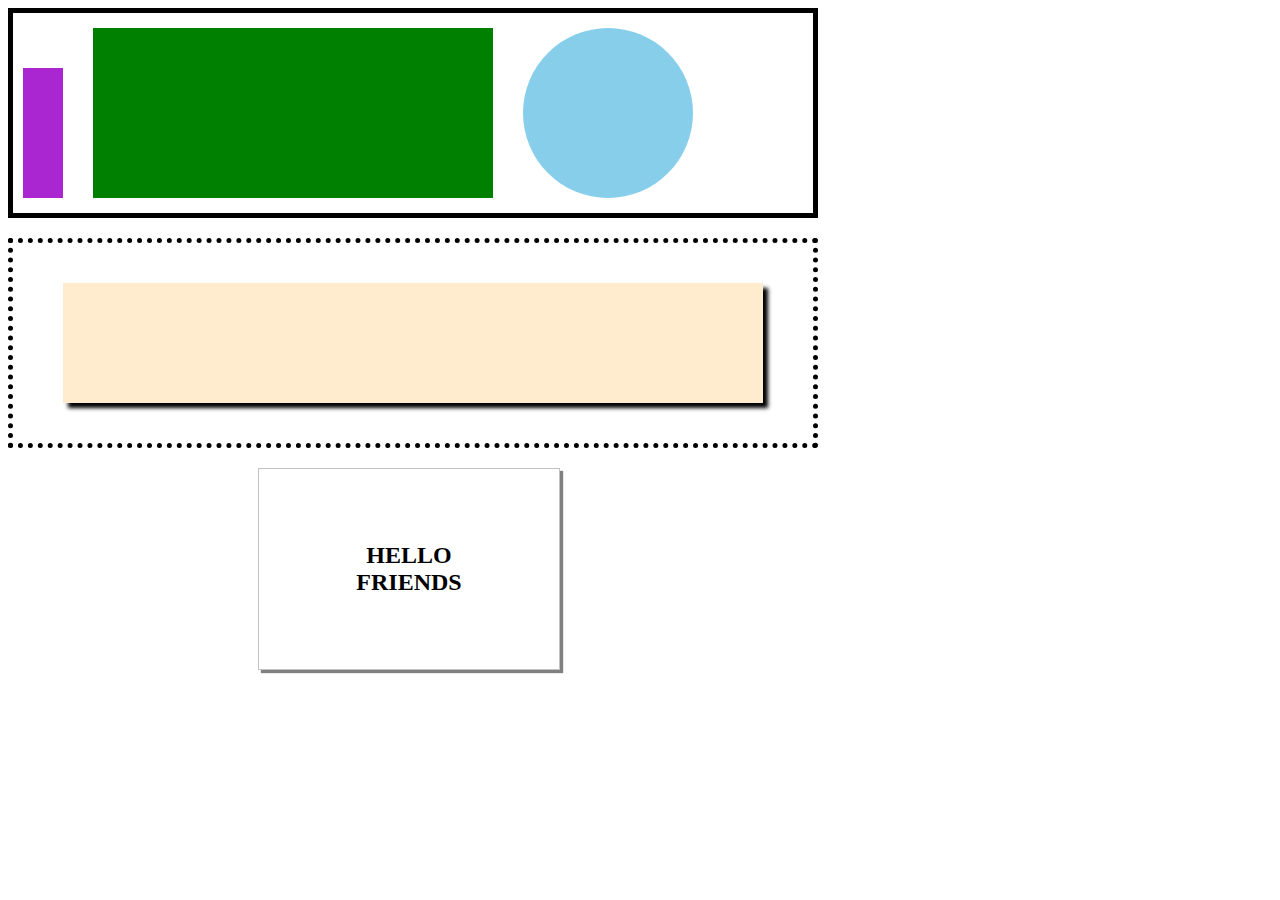
<file: drill-2/index.html>
<!DOCTYPE html>
<html lang="en">
<head>
    <meta charset="UTF-8">
    <meta http-equiv="X-UA-Compatible" content="IE=edge">
    <meta name="viewport" content="width=device-width, initial-scale=1.0">
    <link rel="stylesheet" href="index.css">
    <title>Squares N Such</title>
</head>
<body>
    <header>
        <section class="purplebox"></section>
        <section class="greenbox"></section>
        <section class="bluecircle"></section>
    </header>
    <main>
        <section class="shadowbox"></section>
    </main>
    <h2>
        <p>HELLO<br>FRIENDS</p>
    </h2>
    
</body>
</html>
</file>
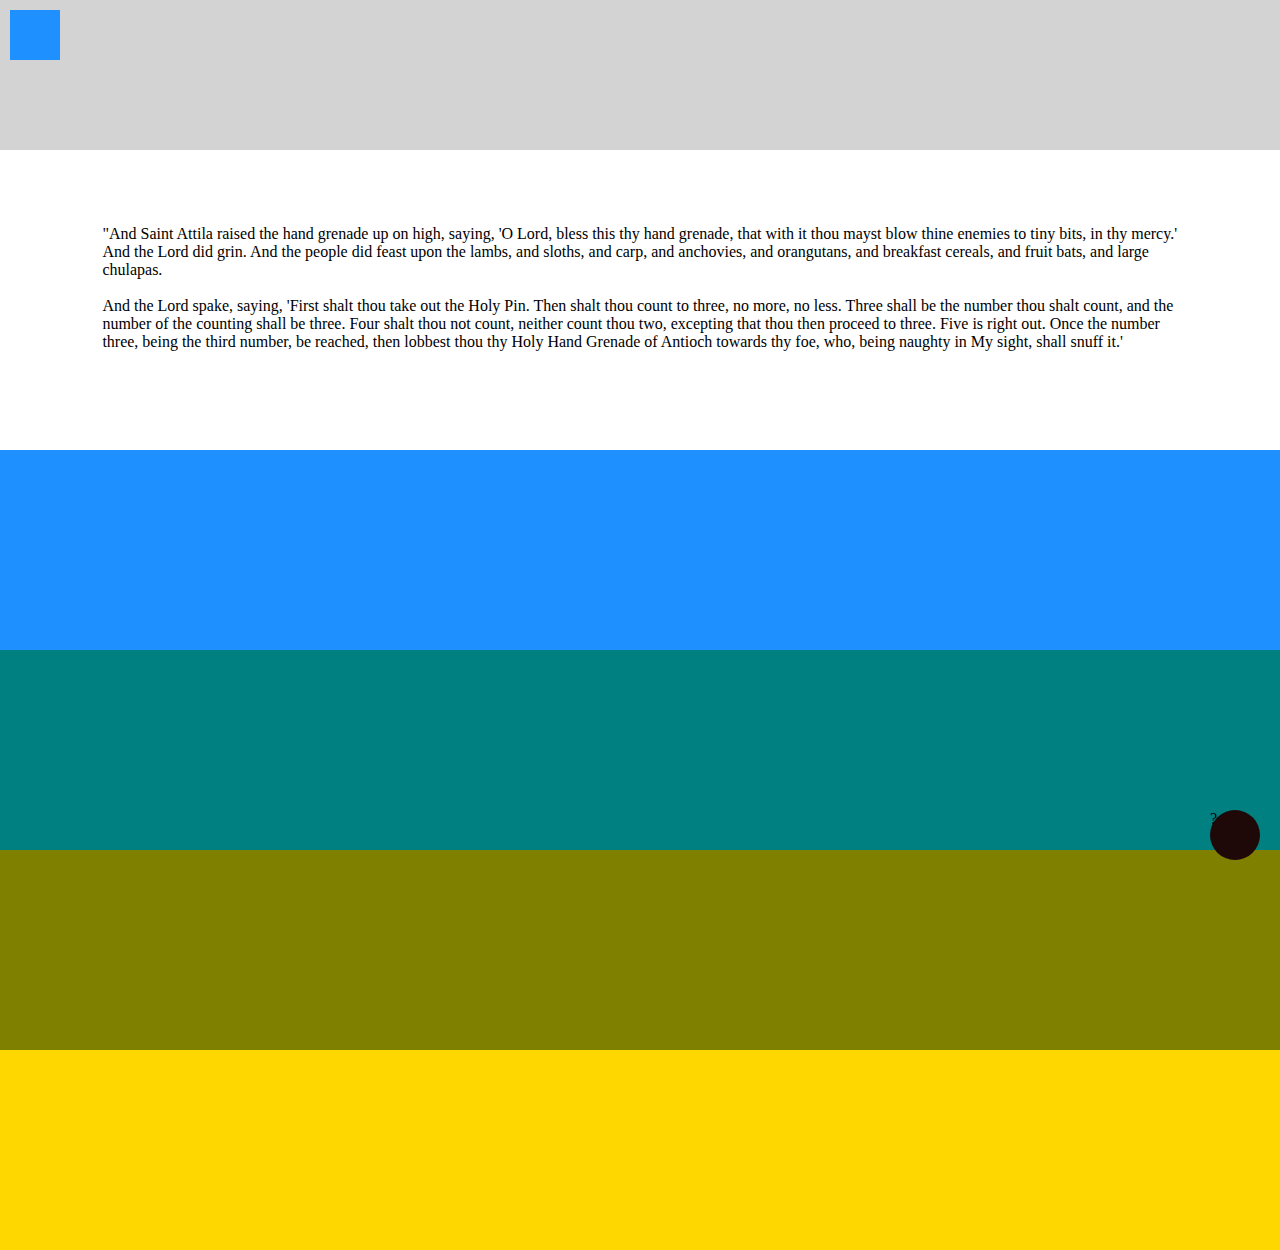
<file: drill-3/index.html>
<!DOCTYPE html>
<html lang="en">
<head>
    <meta charset="UTF-8">
    <meta http-equiv="X-UA-Compatible" content="IE=edge">
    <meta name="viewport" content="width=device-width, initial-scale=1.0">
    <link rel="stylesheet" href="index.css">
    <title>Scroll Page</title>
</head>
<body>
    <header>
        <span>
            
        </span>
    </header>
    <main>
        <div class="whitetext">"And Saint Attila raised the hand grenade up on high, saying, 'O Lord, bless this thy hand grenade, that with it thou mayst blow thine enemies to tiny bits, in thy mercy.' And the Lord did grin. And the people did feast upon the lambs, and sloths, and carp, and anchovies, and orangutans, and breakfast cereals, and fruit bats, and large chulapas.<br><br> And the Lord spake, saying, 'First shalt thou take out the Holy Pin. Then shalt thou count to three, no more, no less. Three shall be the number thou shalt count, and the number of the counting shall be three. Four shalt thou not count, neither count thou two, excepting that thou then proceed to three. Five is right out. Once the number three, being the third number, be reached, then lobbest thou thy Holy Hand Grenade of Antioch towards thy foe, who, being naughty in My sight, shall snuff it.'</div>
    </main>
    
        <section>
            ?
        </section>
    
    <div class="horizontals" id="blue"></div>
    <div class="horizontals" id="teal"></div>
    <div class="horizontals" id="green"></div>
    <div class="horizontals" id="yellow"></div>
</body>
</html>
</file>
<file: drill-2/index.css>
header {
    display: flex;
    /* box-sizing: border-box; */
    height: 200px;
    width: 800px;
    border: solid 5px
}

.purplebox {
    display: flex;
	/* flex-direction: row;
	flex-wrap: nowrap;
	justify-content: flex-start;
	align-items: flex-end;
	align-content: center; */
    position: relative;
    top: 55px;
    left: 10px;
    height: 130px;
    width: 40px;
    background-color: rgb(169, 38, 209);
}

.greenbox {
    display: flex;
	/* flex-direction: row;
	flex-wrap: nowrap;
	justify-content: flex-start;
	align-items: flex-end;
	align-content: center; */
    position: relative;
    height: 170px;
    width: 400px;
    top: 15px;
    left: 40px;
    background-color: green;
}
.bluecircle {
    display: flex;
    position: relative;
    height: 170px;
    width: 170px;
    top: 15px;
    left: 70px;
    background-color: skyblue;
    border-radius: 50%;
}

main {
    display: flex;
    border: dotted 5px;
    /* box-sizing: border-box; */
    height: 200px;
    width: 800px;
    position: relative;
    top: 20px;
}

.shadowbox {
    display: flex;
    position: relative;
    box-shadow: 5px 5px 4px;
    background-color: blanchedalmond;
    height: 120px;
    width: 700px;
    top: 40px;
    left: 50px;
}

h2 {
    display: flex;
    border: solid 1px rgba(128, 128, 128, 0.479);
    box-shadow: 3px 3px 1px gray;
    position: relative;
    height: 200px;
    width: 300px;
    top: 20px;
    left: 250px;
}

p {
    text-align: center;
    /* margin-left: auto;
    margin-right: auto;
    top: 75px; */ 
    margin: 0;
    position: absolute;
    top: 50%;
    left: 50%;
    margin-right: -50%;
    transform: translate(-50%, -50%)
}
</file>
<file: drill-3/index.css>
body {
    margin: 0;
    display: flex;
    flex-direction: column;
}

header {
    display: flex;
    background-color: lightgray;
    height: 150px;
}

span {
    position: absolute;
    height: 50px;
    width: 50px;
    top: 10px;
    left: 10px;
    background-color: dodgerblue;
}


section {
    position: sticky;
    align-self: flex-end;
    top: 90vh;
    right: 20px;
    height: 50px;
    width: 50px;
    border-radius: 50%;
    background-color: rgb(31, 8, 8);
}




main {
    height: 250px;
}

.horizontals {
    height: 200px;
}

.whitetext {
    margin: 0;
    position: absolute;
    top: 25%;
    left: 8%;
    right: 8%;
}

#blue {
    background-color: dodgerblue;
}

#teal {
    background-color: teal;
}

#green {
    background-color: olive;
}

#yellow {
    background-color: gold;
}
</file>
